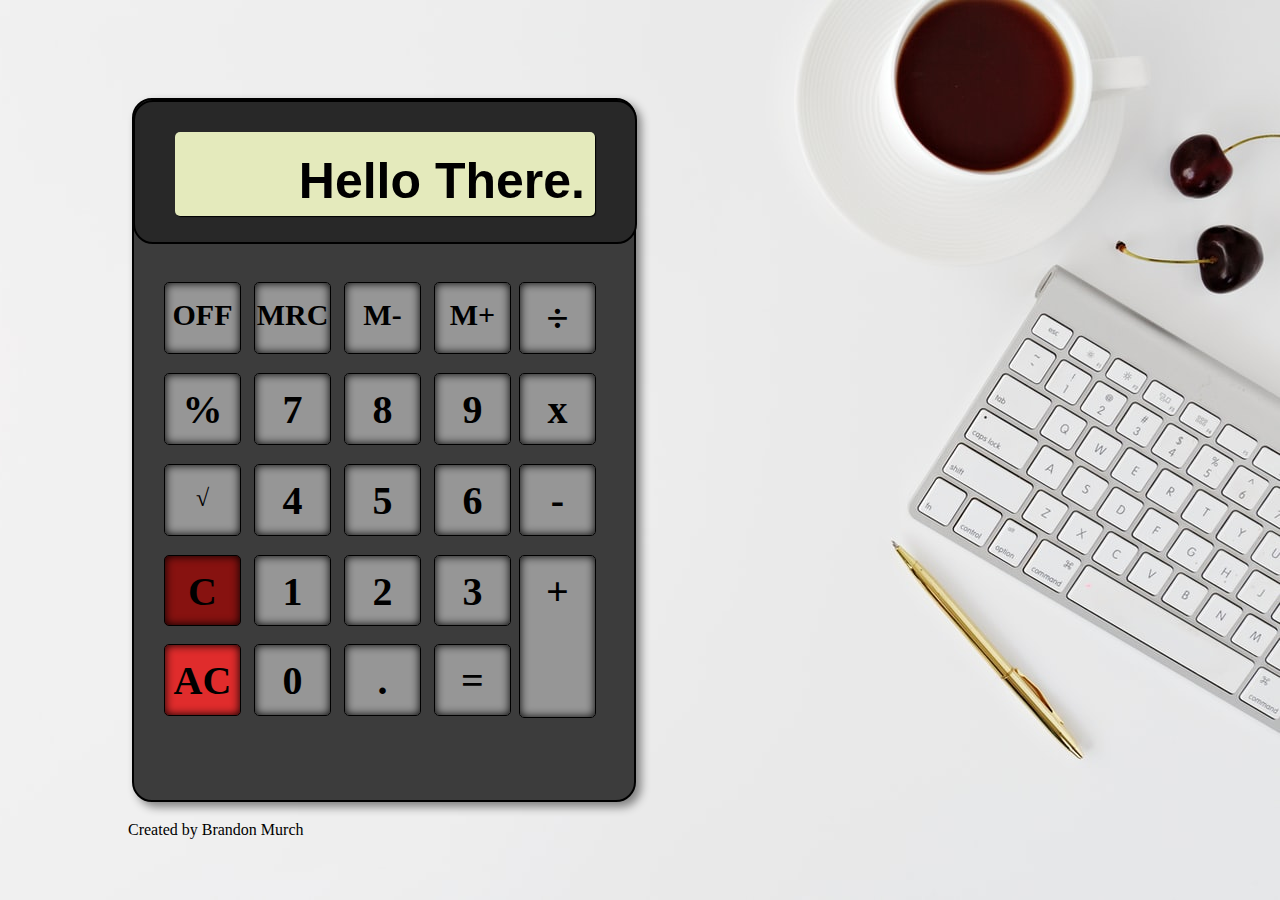
<file: index.html>
<!DOCTYPE html>
<html>
<head>
  <!--
  @contact -  Brandon.Murch@protonmail.com
 -->
 <meta name="author" content="Brandon Murch">
 <meta name="description" content="a simple javascript calculator to mimic a real world example.">
  <meta content='text/html;charset=utf-8' http-equiv='Content-Type'>
  <meta content='utf-8' http-equiv='encoding'>
  <title>Calculator</title>
  <link href='calculator.css' rel='stylesheet'>
</head>
<body class="background">
  <div class="calculator">
    <div class="calculator__topPart">
      <div class="calculator__screen">
        <h1 class="calculator__screenText">Hello There.</h1>
      </div>
    </div>
    <div class="calculator__row calculator__row--first">
      <div class="calculator__button  calculator__button--off">
        <h3 class="calculator__button--smallText">OFF</h3>
      </div>
      <div class="calculator__button  calculator__button--MRC">
        <h3 class="calculator__button--smallText">MRC</h3>
      </div>
      <div class="calculator__button  calculator__button--mMinus">
        <h3 class="calculator__button--smallText">M-</h3>
      </div>
      <div class="calculator__button  calculator__button--mPlus">
        <h3 class="calculator__button--smallText">M+</h3>
      </div>
      <div class="calculator__button  calculator__button--divide">
        <h2 class="calculator__button--largeText">&divide;</h2>
      </div>
    </div>
    <div class="calculator__row calculator__row--second" id="row2">
      <div class="calculator__button  calculator__button--percent">
        <h2 class="calculator__button--largeText">%</h2>
      </div>
      <div class="calculator__button  calculator__button--seven">
        <h2 class="calculator__button--largeText">7</h2>
      </div>
      <div class="calculator__button  calculator__button--eight">
        <h2 class="calculator__button--largeText">8</h2>
      </div>
      <div class="calculator__button  calculator__button--nine">
        <h2 class="calculator__button--largeText">9</h2>
      </div>
      <div class="calculator__button  calculator__button--multiply">
        <h2 class="calculator__button--largeText">x</h2>
      </div>
    </div>
    <div class="calculator__row calculator__row--three" id="row3">
      <div class="calculator__button  calculator__button--squareRoot">
        <h2>&#8730;</h2>
      </div>
      <div class="calculator__button  calculator__button--four">
        <h2 class="calculator__button--largeText">4</h2>
      </div>
      <div class="calculator__button  calculator__button--five">
        <h2 class="calculator__button--largeText">5</h2>
      </div>
      <div class="calculator__button  calculator__button--six">
        <h2 class="calculator__button--largeText">6</h2>
      </div>
      <div class="calculator__button  calculator__button--subtract">
        <h2 class="calculator__button--largeText">-</h2>
      </div>
    </div>
        <!-- a double row to house the larger plus button -->
    <div class="calculator__row calculator__row--double" id="row4">
      <div class="calculator__button calculator__button--half
      calculator__button--red calculator__button--clear">
        <h2 class="calculator__button--largeText">C</h2>
      </div>
      <div class="calculator__button calculator__button--half
       calculator__button--one">
        <h2 class="calculator__button--largeText">1</h2>
      </div>
      <div class="calculator__button calculator__button--half
       calculator__button--two">
        <h2 class="calculator__button--largeText">2</h2>
      </div>
      <div class="calculator__button calculator__button--half
       calculator__button--three">
        <h2 class="calculator__button--largeText">3</h2>
      </div>
      <div class="calculator__button  calculator__button--plus">
        <h2 class="calculator__button--largeText calculator__plusText">+</h2>
      </div>
      <div class="calculator__button calculator__button--half
      calculator__button--red calculator__button--allClear">
        <h2 class="calculator__button--largeText">AC</h2>
      </div>
      <div class="calculator__button calculator__button--half
       calculator__button--zero">
        <h2 class="calculator__button--largeText">0</h2>
      </div>
      <div class="calculator__button calculator__button--half
       calculator__button--decimal">
        <h2 class="calculator__button--largeText">.</h2>
      </div>
      <div class="calculator__button calculator__button--half
       calculator__button--equal">
        <h2 class="calculator__button--largeText">=</h2>
      </div>
    </div>
  </div>
  <p class="credit">Created by Brandon Murch</p>
  <script src="https://code.jquery.com/jquery-3.3.1.js"></script>
  <script src="calculator.js"></script>
</body>
</html>
</file>
<file: calculator.css>
/*

This document is written in BEM.
Block = .block
Element = .block__element
Modifier = .block__element--modifier || .block--modifier

*/

/* Block ******************************************************************/

.background {
	background-color: #f3f3f3;
	background-image: url(desktop.jpeg);
	background-position-x: right;
	background-repeat: no-repeat;
}

.calculator {
	height: 80%;
	width: 57%;
	max-height: 700px;
	min-height: 500px;
	max-width: 500px;
	min-width: 357px;
	position: absolute;
	top: 50%;
	left: 30%;
	transform: translate(-50%, -50%);
	background-color: rgb(60, 60, 60);
	border: solid 2px black;
	border-radius: 20px;
	-moz-box-shadow: inset 0 0 10px #000;
	-webkit-box-shadow: inset 0 0 10px #000;
	box-shadow: inset 0 0 10px #000;
	-webkit-box-shadow: 1px 1px 1px gray;
	-moz-box-shadow: 1px 1px 1px gray;
	box-shadow: 5px 5px 10px gray;
}

.credit {
	position: absolute;
	bottom: 5%;
	left: 10%;
}

/* Element ****************************************************************/
.calculator__topPart {
	z-index: 2;
	position: absolute;
	left: -1px;
	width: 100%;
	height: 20%;
	background-color: rgb(40, 40, 40);
	border-radius: 20px;
	border: solid 2px black;
}

.calculator__screen {
	height: 60%;
	width: 84%;
	position: absolute;
	top: 30px;
	left: 8%;
	background-color: #e4eabc;
	border-radius: 5px;
	-webkit-box-shadow: inset 0 0 10px #000;
	-moz-box-shadow: inset 0 0 10px #000;
	box-shadow: inset 0 0 10px #000;
	-webkit-box-shadow: 1px 1px 1px #000;
	-moz-box-shadow: 1px 1px 1px #000;
	box-shadow: 1px 1px 1px #000;
	text-align: right;
	z-index: 5;
}

.calculator__row {
	position: absolute;
	height: 10%;
	width: 100%;
	display: inline-block;
}

.calculator__button {
	height: 100%;
	width: 15%;
	position: absolute;
	text-align: center;
	background-color: rgb(150, 150, 150);
	border: solid 1px black;
	border-radius: 5px;
	-webkit-box-shadow: inset 0 0 10px #000;
	-moz-box-shadow: inset 0 0 10px #000;
	box-shadow: inset 0 0 10px #000;
	cursor: pointer;
}

/* Modifier ***************************************************************/

.calculator__row--first {
	top: 26%;
}

.calculator__row--second {
	top: 39%;
}

.calculator__row--three {
	top: 52%;
}

.calculator__row--double {
	height: 23%;
	display: inline;
	top: 65%;
}

.calculator__button--half {
	height: 43%;
	text-align: center;
	margin-bottom: 10px;
}

.calculator__button--red {
	background-color: #e02c2c;
}

.calculator__screenText {
	font-size: 50px;
	margin-top: 20px;
	margin-right: 10px;
	font-family: sans-serif;
}

.calculator__button--largeText {
	font-size: 40px;
	margin-top: 12px;
}

.calculator__button--smallText {
	font-size: 30px;
	margin-top: 15px;
}

.calculator__button--off {
	left: 6%;
}

.calculator__button--MRC {
	left: 24%;
}

.calculator__button--mMinus {
	left: 42%;
}

.calculator__button--mPlus {
	left: 60%;
}

.calculator__button--divide {
	left: 77%;
}

.calculator__button--percent {
	left: 6%;
}

.calculator__button--seven {
	left: 24%;
}

.calculator__button--eight {
	left: 42%;
}

.calculator__button--nine {
	left: 60%;
}

.calculator__button--multiply {
	left: 77%;
}

.calculator__button--squareRoot {
	left: 6%;
}

.calculator__button--four {
	left: 24%;
}

.calculator__button--five {
	left: 42%;
}

.calculator__button--six {
	left: 60%;
}

.calculator__button--subtract {
	left: 77%;
}

.calculator__button--clear {
	left: 6%;
	background-color: #871210;
}

.calculator__button--one {
	left: 24%;
}

.calculator__button--two {
	left: 42%;
}

.calculator__button--three {
	left: 60%;
}

.calculator__button--plus {
	left: 77%;
}

.calculator__button--allClear {
	left: 6%;
	bottom: -6%;
}

.calculator__button--zero {
	left: 24%;
	bottom: -6%;
}

.calculator__button--decimal {
	left: 42%;
	bottom: -6%;
}

.calculator__button--equal {
	left: 60%;
	bottom: -6%;
}

.calculator__button--plusText {
	margin-top: 80%;
}
</file>
